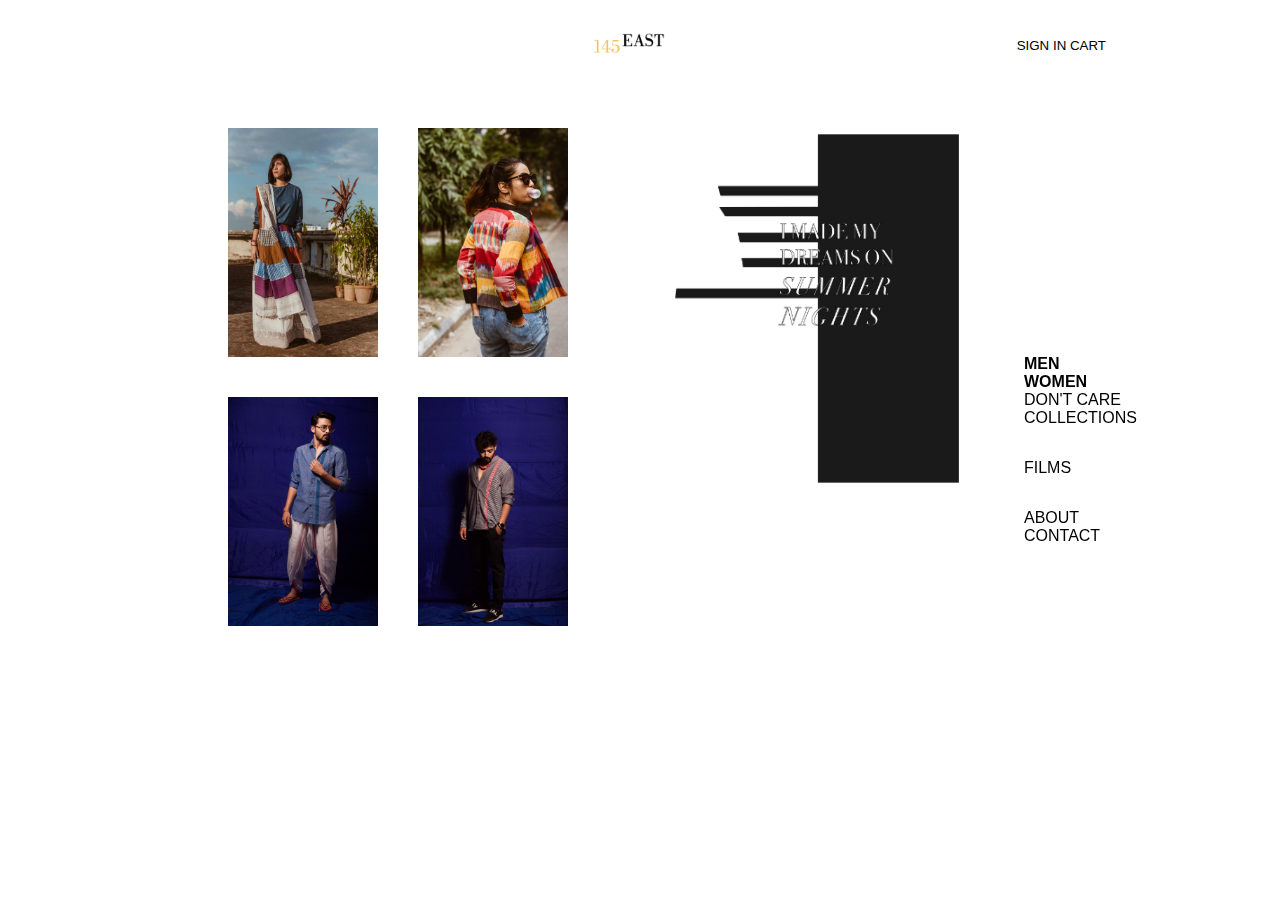
<file: index.html>
<!DOCTYPE html>
<html lang="en">
<head>
	<meta charset="UTF-8">
	<title>The 145 East </title>
	<link rel="stylesheet" href="css/base.css">
	<link rel="stylesheet" href="css/home.css">
</head>
<body>

	<header>
		<div id="logo">
			<img src="./img/header_logo.png" alt="">
		</div>
		<div class="header_link">
			<a href="#">Sign in</a>
			<a href="#">Cart</a>
		</div>
	</header>


	<!-- ------------- the menu section ------------ -->
		<div class="menu">
			<ul>
				<li><a href=""><b>men</b></a></li>
				<li><a href=""><b>women</b></a></li>
				<li><a href="">don't care<br>collections</a></li>
				<li><a href="">films</a></li>
				<li><a href="">about</a></li>
				<li><a href="">contact</a></li>
			</ul>
		</div>




	<div class="main">
		<div class="content">
			<div class="models">
				<div class="model"><img src="./img/model1.jpeg" alt=""></div>
				<div class="model"><img src="./img/model2.jpeg" alt=""></div>
				<div class="model"><img src="./img/model3.jpeg" alt=""></div>
				<div class="model"><img src="./img/model4.jpeg" alt=""></div>
			</div>
			<div class="dreams">
				<img src="./img/home_hero.png" alt="">
			</div>
		</div>
	</div>

</body>
</html>
</file>
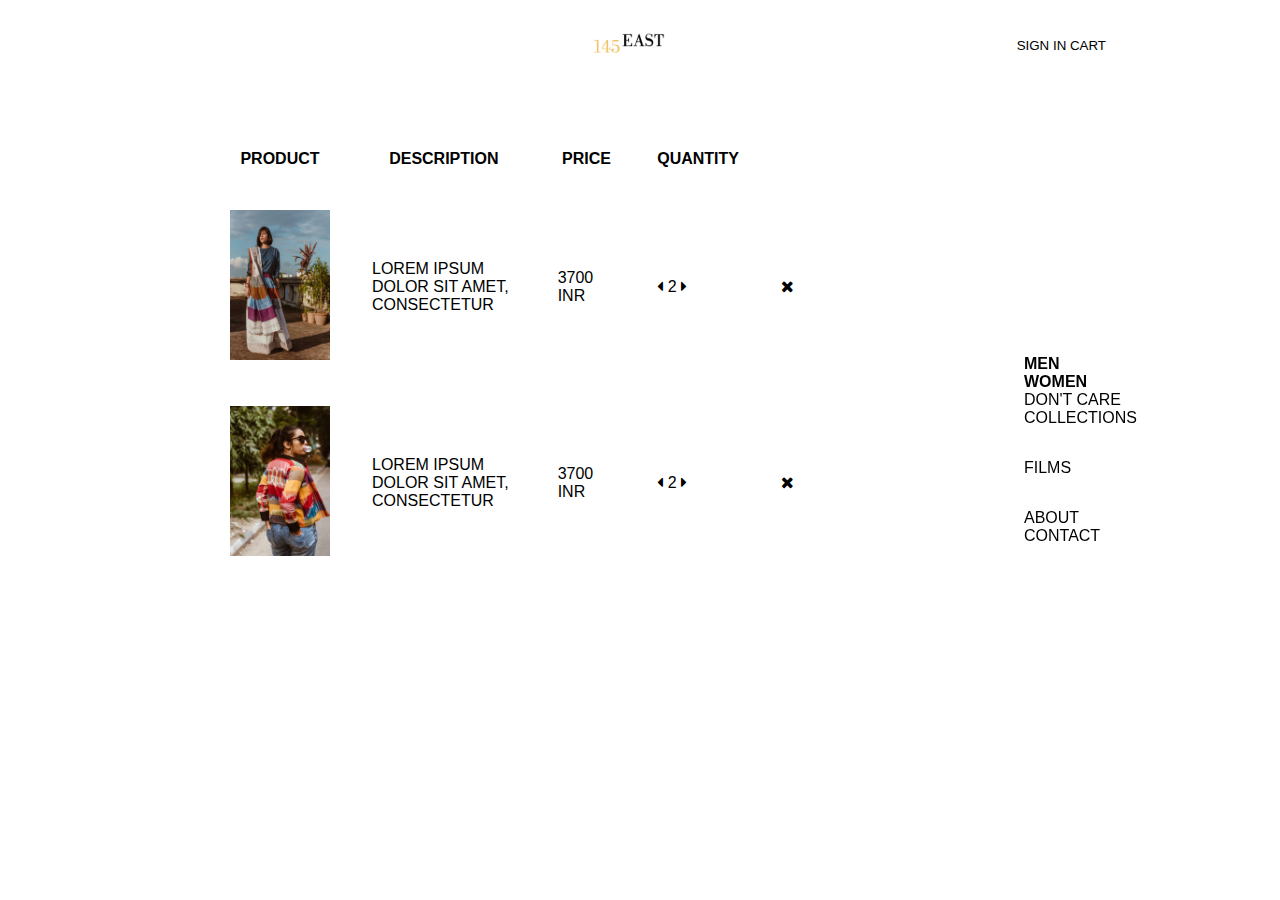
<file: cart.html>
<!DOCTYPE html>
<html lang="en">
<head>
	<meta charset="UTF-8">
	<title>The 145 East </title>
	<link rel="stylesheet" href="css/base.css">
	<link rel="stylesheet" href="css/cart.css">
	<link rel="stylesheet" href="https://stackpath.bootstrapcdn.com/font-awesome/4.7.0/css/font-awesome.min.css">
</head>
<body>

	<header>
		<div id="logo">
			<a href="./index.html"><img src="./img/header_logo.png" alt=""></a>
		</div>
		<div class="header_link">
			<a href="login.html">Sign in</a>
			<a href="cart.html">Cart</a>
		</div>
	</header>


	<!-- ------------- the menu section ------------ -->
		<div class="menu">
			<ul>
				<li><a href=""><b>men</b></a></li>
				<li><a href=""><b>women</b></a></li>
				<li><a href="">don't care<br>collections</a></li>
				<li><a href="">films</a></li>
				<li><a href="">about</a></li>
				<li><a href="contact.html">contact</a></li>
			</ul>
		</div>




	<div class="main">
		<div class="content">
			<table cellpadding="20px;">
				<tr>
					<th>product</th>
					<th>description</th>
					<th>price</th>
					<th>quantity</th>
				</tr>
				<tr>
					<td width="20%"><img src="./img/model1.jpeg" alt=""></td>
					<td width="40%">
						Lorem ipsum dolor sit amet, consectetur 
					</td>
					<td width="20%">
						3700 INR
					</td>
					<td width="10%">
						 	<i class="fa fa-caret-left" aria-hidden="true" id="minus"></i> 2 <i class="fa fa-caret-right" aria-hidden="true" id="plus"></i>
					</td>
					<td><i class="fa fa-close" aria-hidden="true"></i></td>
				</tr>

				<tr>
					<td width="20%"><img src="./img/model2.jpeg" alt=""></td>
					<td width="40%">
						Lorem ipsum dolor sit amet, consectetur 
					</td>
					<td width="20%">
						3700 INR
					</td>
					<td width="10%">
						 	<i class="fa fa-caret-left" aria-hidden="true"></i> 2 <i class="fa fa-caret-right" aria-hidden="true"></i>
					</td>
					<td><i class="fa fa-close" aria-hidden="true"></i></td>
				</tr>
			</table>
		</div>
	</div>

</body>
</html>
</file>
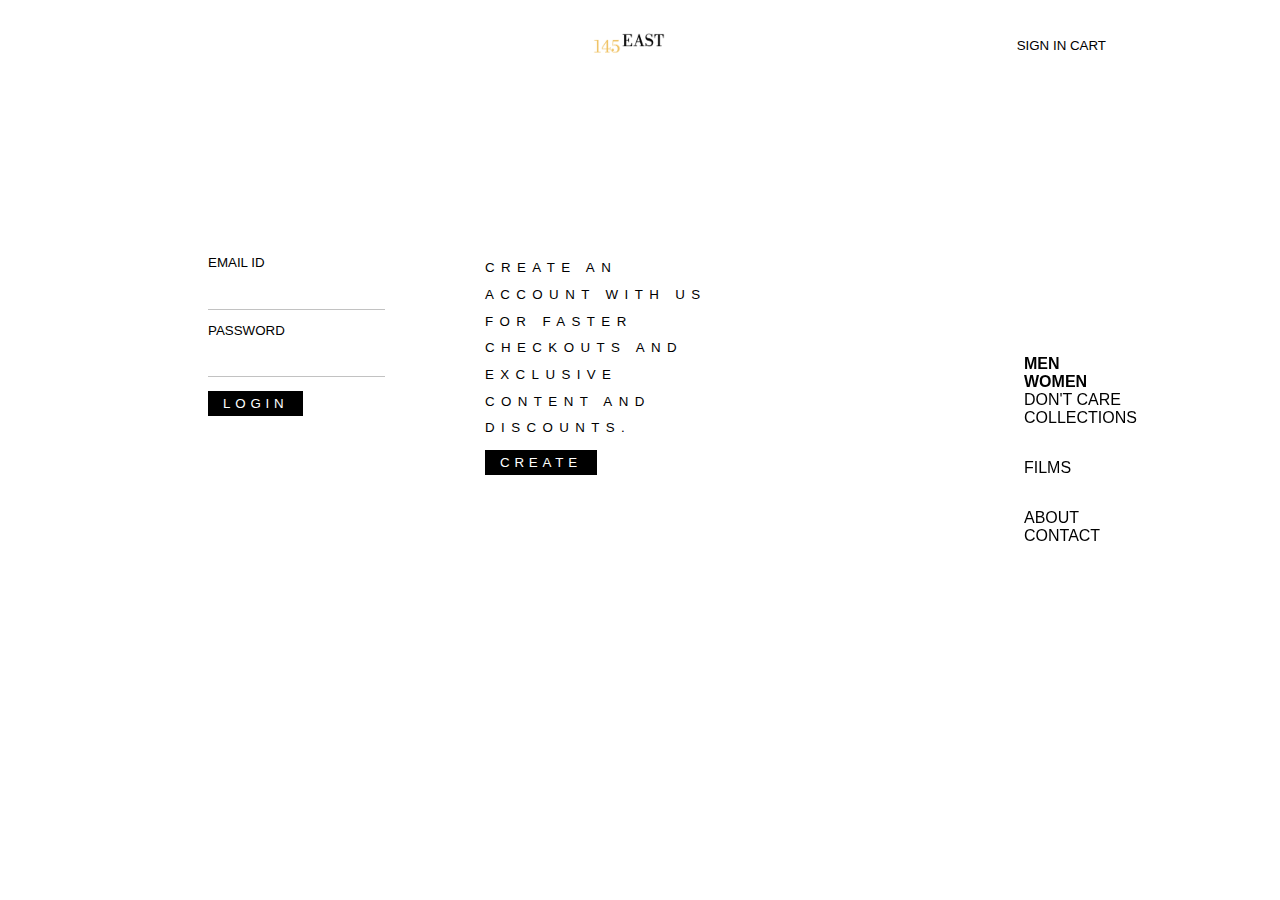
<file: login.html>
<!DOCTYPE html>
<html lang="en">
<head>
	<meta charset="UTF-8">
	<title>The 145 East </title>
	<link rel="stylesheet" href="css/base.css">
	<link rel="stylesheet" href="css/sign_in.css">
</head>
<body>

	<header>
		<div id="logo">
			<a href="./index.html"><img src="./img/header_logo.png" alt=""></a>
		</div>
		<div class="header_link">
			<a href="login.html">Sign in</a>
			<a href="cart.html">Cart</a>
		</div>
	</header>


	<!-- ------------- the menu section ------------ -->
		<div class="menu">
			<ul>
				<li><a href=""><b>men</b></a></li>
				<li><a href=""><b>women</b></a></li>
				<li><a href="">don't care<br>collections</a></li>
				<li><a href="">films</a></li>
				<li><a href="">about</a></li>
				<li><a href="contact.html">contact</a></li>
			</ul>
		</div>




	<div class="main">
		<div class="content">
			<div class="row1">
				<form action="POST">
					<p><label for="email">Email ID</label></p>
					<p><input type="email" id="email" name="email"></p>
					<label for="password" id="password" name="password">Password</label>
					<p><input type="password"></p>
					<input type="submit" value="Login" class="button-default">
				</form>
			</div>
			<div class="row2">
				<p>Create an account with us for faster checkouts and exclusive content and discounts.</p>
				<a href="" class="button-default">Create</a>
			</div>
		</div>
	</div>

</body>
</html>
</file>
<file: css/base.css>
*
{
	font-family: Arial;
}


.main
{
	display: grid;
	grid-template-columns: auto 20vw;
}
.menu
{
	position: fixed;
	right: 0px;
	top: 50%;
	transform: translateY(-50%);
	width: 20vw;
}

header
{
	display: flex;
	flex: 1 100%;
	padding: 20px 0px;
	text-align: center;
}
#logo
{
	height: 30px;
	flex: 2;
}
#logo img
{
	height: 100%;
	transform: translateX(200px);
}
.header_link
{
	flex: 1;
	text-transform: uppercase;
	font-size: 10pt;
	padding-top: 10px;
}

.header_link a
{
	color: #000;
	text-decoration: none;
}

.menu ul 
{
	margin: 0;
	padding: 0;
}

.menu ul li
{
	list-style: none;
}
.menu ul li a
{
	text-transform: uppercase;
	text-decoration: none;
	color: #000;
}

.menu ul li:nth-child(4)
{
	margin: 2rem 0; 
}

.content	
{
	display: flex;
	padding: 50px 200px;
}

.button-default
{
	background: #000;
	padding: 5px 15px;
	color: #fff;
	text-transform: uppercase;
	border: 0;
	text-decoration: none;
}
</file>
<file: css/home.css>
.models
{
	display: flex;
	width: 500px;
	flex-direction: row;
	flex-wrap: wrap;
	margin-top: -20px;
}

.model
{
	padding: 20px;
	width: 150px;
	overflow: hidden;
}

.model img
{
	width: 100%;
	height: 100%;
}

.dreams
{
	margin-right: -150px;
	/*margin-top: -50px; */
}

.dreams img
{
	width: 100%;

}
</file>
<file: css/cart.css>
table img
{
	width: 100px;
}
table
{
	text-transform: uppercase;
}
</file>
<file: css/sign_in.css>
*
{
	font-family: Arial;
	text-transform: uppercase;
}

.row2
{
	padding: 0 100px;
	top: 50%;
	position: relative;
}

.row1
{
	position: relative;
	top: 50%;
}
.row2 p
{
	line-height: 2;
	letter-spacing: 0.4rem;
}

.row1 input[type=email], input[type=password]
{
	border: 0;
	border-bottom: 1px solid #c2c2c2;
	padding: 5px 0px;
}
.button-default 
{
	letter-spacing: 0.3rem;
}
.content
{
	font-size: 10pt
}
/*.wrapper
{
	top: 50%;
	width: 900px;
}*/
</file>
